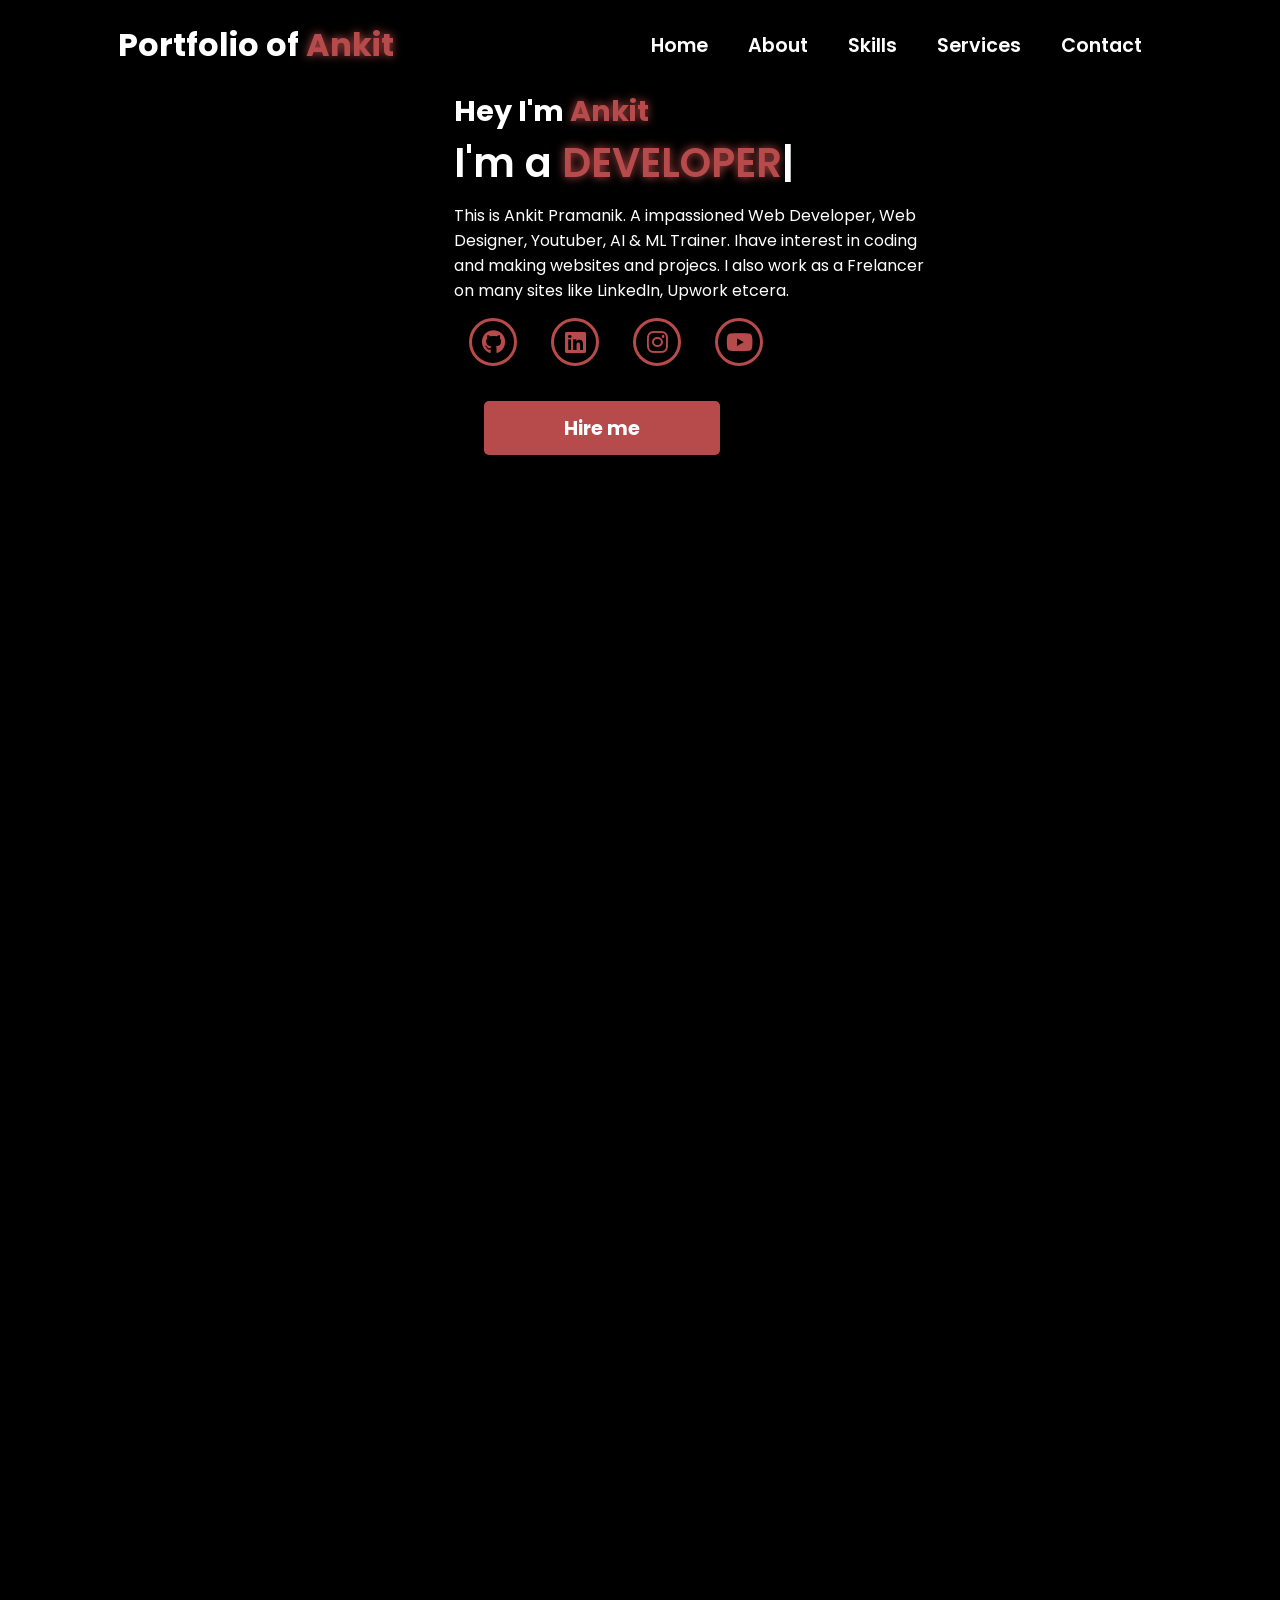
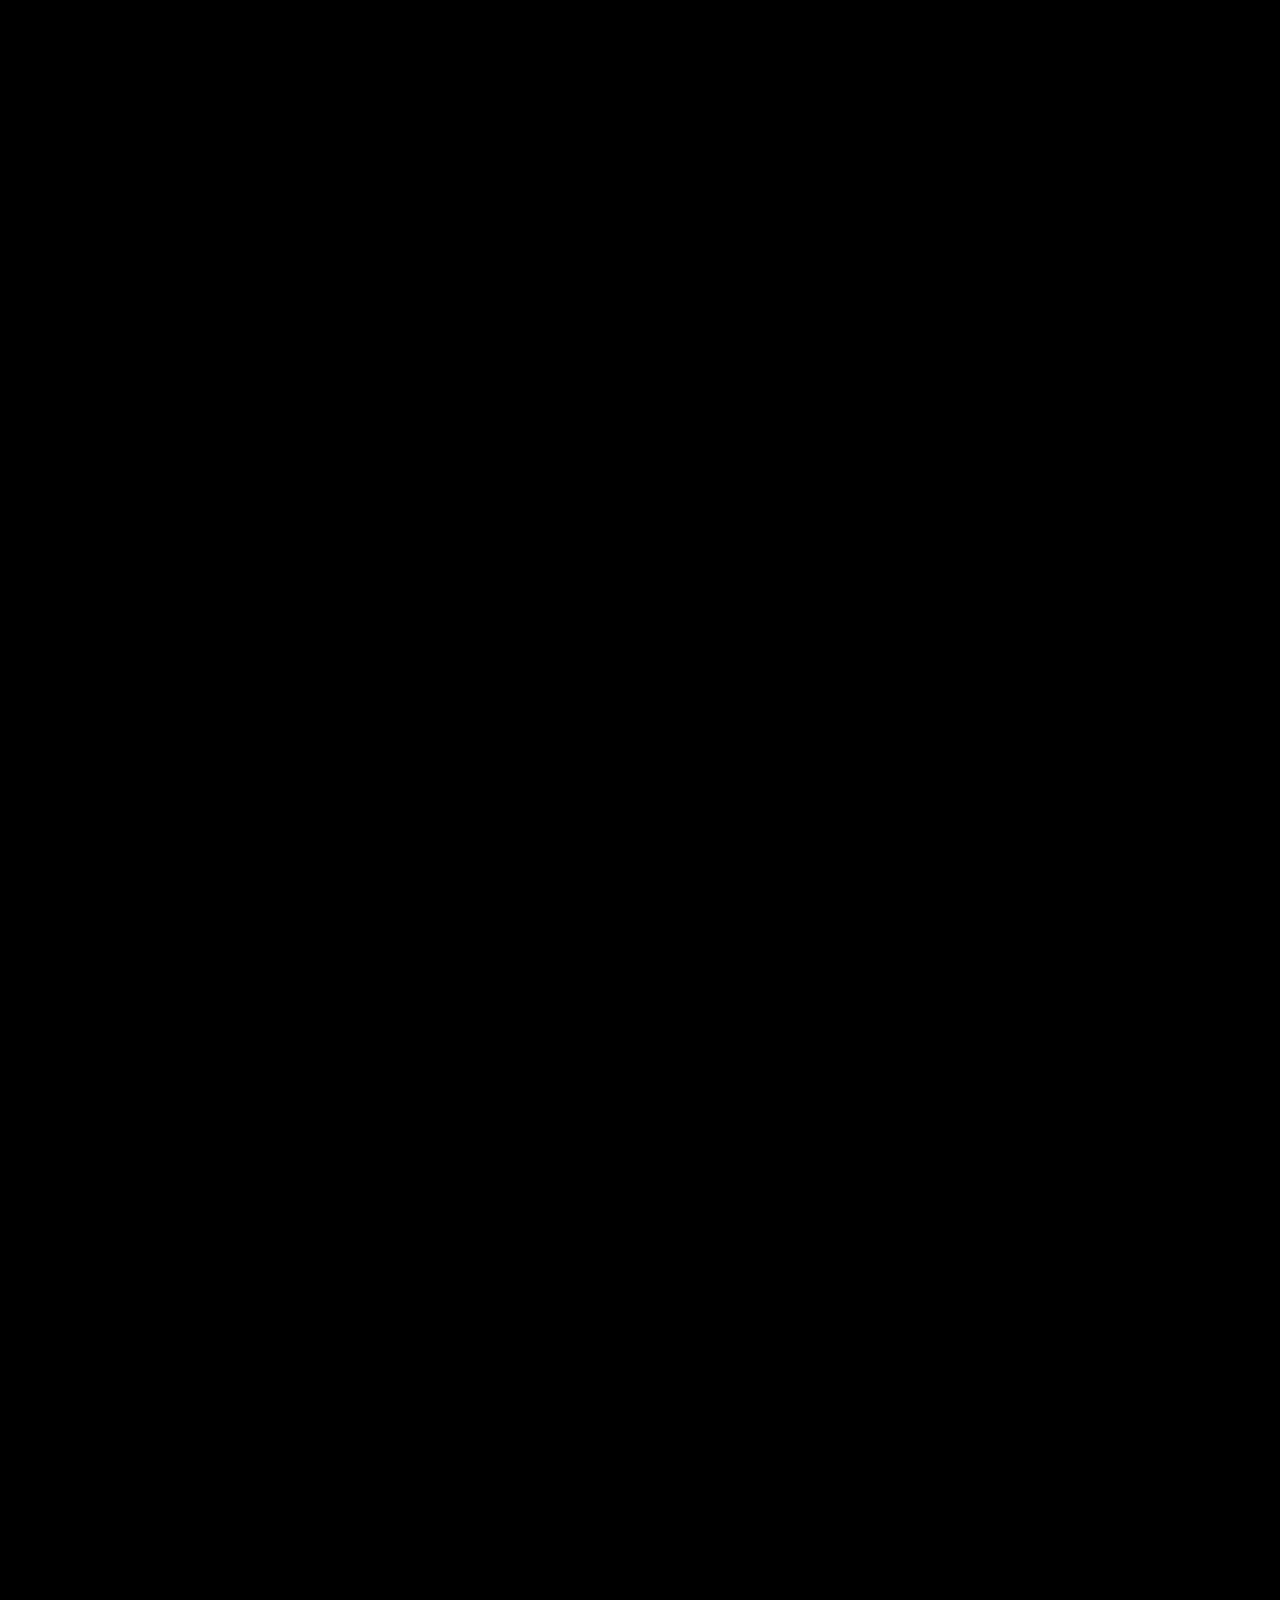
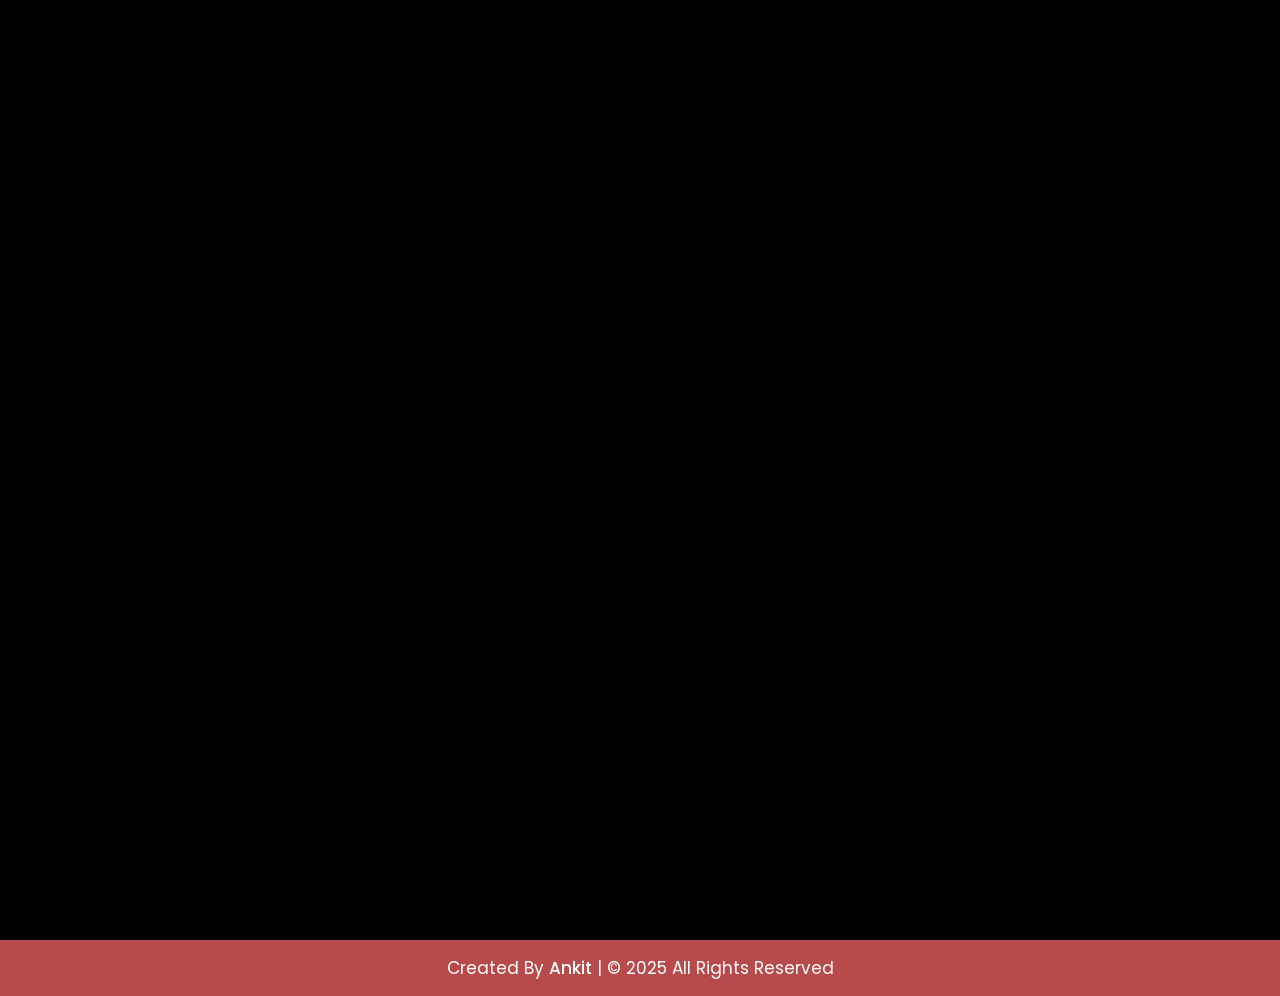
<file: index.html>
<!DOCTYPE html>
<html lang="en" dir="ltr">
  <head>
    <meta name="google-site-verification" content="jkjtikOYRKOSnSfeRMkfdDKY3LjaUoaA-y6QgGkwKd4" />
    <meta charset="UTF-8" />
    <meta name="viewport" content="width=device-width, initial-scale=1.0" />
    <meta name="description" content="Ankit Pramanik's Portfolio Website showcasing web development, AI projects, and digital skills." />
    <meta name="keywords" content="Ankit Pramanik, Ankit404developer, Ankit Pramanik Web Developer, Ankit Pramanik Website Designer, Ankit Web developer, Web dev Ankit, Web dev Ankit Pramanik, Ankit Pramanik web developer portfolio, Anki's Portfolio, Ankit the developer, Portfolio, Web Development, AI, Machine Learning, Freelancer Ankit Pramanik, Frontend Developer" />
    <meta name="author" content="Ankit Pramanik" />
    <title>Ankit's Portfolio Website</title>
    <link rel="stylesheet" href="style.css" />
    <link rel="stylesheet" href="https://cdnjs.cloudflare.com/ajax/libs/font-awesome/6.5.2/css/all.min.css" />
    <link rel="stylesheet" href="https://unpkg.com/aos@next/dist/aos.css" />
  </head>
  <body>
  <!-- navgaition menu -->
  <nav>
    <div class="nav-container">
      <div class="logo" data-aos="zoom-in" data-aos-duration="1100">
        Portfolio of <span>Ankit</span>
      </div>
      <div class="links">
        <div class="link" data-aos="fade-up" data-aos-duration="1100" data-aos-delay="100"><a href="#home">Home</a></div>
        <div class="link" data-aos="fade-up" data-aos-duration="1100" data-aos-delay="200"><a href="#about">About</a></div>
        <div class="link" data-aos="fade-up" data-aos-duration="1100" data-aos-delay="300"><a href="#skills">Skills</a></div>
        <div class="link" data-aos="fade-up" data-aos-duration="1100" data-aos-delay="400"><a href="#services">Services</a>
        </div>
        <div class="link" data-aos="fade-up" data-aos-duration="1100" data-aos-delay="500"><a href="#contact">Contact</a></div>
      </div>
      <i class="fa-solid fa-bars hamburg" onclick="hamburg()"></i>
    </div>
    <div class="dropdown">
      <div class="links">
        <a href="#home">Home</a>
        <a href="#about">About</a>
        <a href="#skills">Skills</a>
        <a href="#services">Service</a>
        <a href="#contact">Contact</a>
        <i class="fa-solid fa-xmark cancel" onclick="cancel()"></i>
      </div>
    </div>
  </nav>
  <section id="home">
    <div class="main-container">
      <div class= data-aos="zoom-in" data-aos-duration="2500">
      
      </div>
      <div class="content">
        <h1 data-aos="fade-left" data-aos="fade-left" data-aos-duration="1100" data-aos-delay="700">Hey I'm
          <span>Ankit</span></h1>
        <div class="typewriter" data-aos="fade-right" data-aos-duration="1100" data-aos-delay="900">I'm a <span
            class="typewriter-text"></span><label for="">|</label></div>
        <p data-aos="flip-up" data-aos-duration="1100" data-aos-delay="1100">This is Ankit Pramanik. A impassioned Web Developer, Web Designer, Youtuber, AI & ML Trainer. Ihave interest in coding and making websites and projecs. I also work as a Frelancer on many sites like LinkedIn, Upwork etcera. </p>
        <div class="social-links">
          <a href="https://github.com/Ankit404developer" data-aos="zoom-out" data-aos-duration="1100" data-aos-delay="1300"><i
              class="fa-brands fa-github"></i></a>
          
          <a href="https://linkedin.com/in/ankit404developer" data-aos="fade-up" data-aos-duration="1100" data-aos-delay="1500"><i
              class="fa-brands fa-linkedin"></i></a>
          
              <a href="https://instagram.com/pramanik_ankit_777" data-aos="fade-up" data-aos-duration="1100" data-aos-delay="1600"><i
                class="fa-brands fa-instagram"></i></a>
              <a href="https://youtube.com/@theoryvoid-s4y" data-aos="fade-up" data-aos-duration="1100" data-aos-delay="1600"><i
                class="fa-brands fa-youtube"></i></a>
                
                  
                  
        </div>
        <div class="btn" data-aos="zoom-in-left" data-aos-duration="1100" data-aos-delay="1700">
          <button onclick="window.location.href='https://ankit-pramanik-portfolio-site.lovable.app'">Hire me</button>
        </div>
      </div>
    </div>
  </section>


  <!-- About Section Start -->

  <section class="about" id="about">
    <div class="content">
      <div class="title" data-aos="fade-up" data-aos-duration="1100"><span>Who is Ankit?</span></div>
      <div class="about-details">
        <div class="left" data-aos="fade-right" data-aos-duration="1100" data-aos-delay="100">
          <img src="main1.jpg" alt="" />
        </div>
        <div class="right">
          <div class="topic" data-aos="fade-left" data-aos-duration="1100" data-aos-delay="200">My Background
          </div>
          <p data-aos="fade-right" data-aos-duration="1100" data-aos-delay="400">I am a boy from a small town of West Bengal with skils like Web Developement, Web Designing, AI and ML Training, SEO, SMO etc. I have also worked as a AI & ML Trainer. I have also worked as a Digital Marketing Trainer. I have also worked as a SEO, SMO, SMM Trainer. I have also worked as a Web Development Trainer in many institutions. I have also worked as a Web Designing Trainer in many institutions. I have also worked as a Graphic Designer . I have also worked as a Icon Designing.
          </p>
          <div class="topic" data-aos="fade-left" data-aos-duration="1100" data-aos-delay="200">My Education
          </div>
          <p data-aos="fade-right" data-aos-duration="1100" data-aos-delay="400">My first school was Pranab Bharati which is situated in our locality. I was there from 2013 to 2019. Then I moved to Sargachi Ramakrishna Mission High School where I am compeleting my higher secondary education.</p>
      
          </p>
          <div class="button" data-aos="fade-up" data-aos-duration="1100" data-aos-delay="600">
            <button onclick="window.location.href='https://ankit404developer.github.io/Ankit404developer'">Projects</button>
          </div>
        </div>
      </div>
    </div>
  </section>


  <!-- My Skill Section Start -->
  <section class="skills" id="skills">
    <div class="content">
      <div class="title" data-aos="fade-up" data-aos-duration="1100"><span>My Skills</span></div>
      <div class="skills-details">
        <div class="text">
          <div class="topic" data-aos="fade-right" data-aos-duration="1100" data-aos-delay="100">Skills Reflects Our
            Knowledge</div>
          <p data-aos="flip-down" data-aos-duration="1100" data-aos-delay="200">I am a Web Developer now. I know Coding Languages like html, css, python, javascript, java, figma, rupy, php, C++, C, C# and R. I know Search Engine Optimization and ranking #1 on Google. I have also skils of Photography, scripting and making videos.</p>
          <div class="experience" data-aos="zoom-in" data-aos-duration="1100" data-aos-delay="300">
            <div class="num">3</div>
            <div class="exp">
              Years Of <br />
              Experience
            </div>
          </div>
        </div>
        <div class="boxes">
          <div class="box" data-aos="zoom-in" data-aos-duration="1100" data-aos-delay="400">
            <div class="topic">HTML</div>
            <div class="per">95%</div>
          </div>
          <div class="box" data-aos="zoom-in" data-aos-duration="1100" data-aos-delay="500">
            <div class="topic">CSS</div>
            <div class="per">90%</div>
          </div>
          <div class="box" data-aos="zoom-in" data-aos-duration="1100" data-aos-delay="600">
            <div class="topic">JavScript</div>
            <div class="per">60%</div>
          </div>
          <div class="box" data-aos="zoom-in" data-aos-duration="1100" data-aos-delay="700">
            <div class="topic">python</div>
            <div class="per">80%</div>
          </div>
       
     </div>
      </div>
    </div>
  </section>

  <!-- My Services Section Start -->
  <section class="services" id="services">
    <div class="content">
      <div class="title" data-aos="fade-up" data-aos-duration="1100"><span>My Services</span></div>
      <div class="boxes">
        <div class="box" data-aos="fade-right" data-aos-duration="1100" data-aos-delay="100">
          <div class="icon">
            <i class="fas fa-desktop"></i>
          </div>
          <div class="topic">Web Devlopment</div>
          <p?</p>
        </div>
        <div class="box" data-aos="fade-up" data-aos-duration="1100" data-aos-delay="100">
          <div class="icon">
            <i class="fas fa-paint-brush"></i>
          </div>
          <div class="topic">Graphic Design</div>
          
        </div>
        <div class="box" data-aos="fade-left" data-aos-duration="1100" data-aos-delay="100">
          <div class="icon">
            <i class="fas fa-chart-line"></i>
          </div>
          <div class="topic">Digital Marketing</div>
         
        </div>
        <div class="box" data-aos="fade-right" data-aos-duration="1100" data-aos-delay="300">
          <div class="icon">
            <i class="fab fa-android"></i>
          </div>
          <div class="topic">Icon Design</div>
          
        </div>
        <div class="box" data-aos="fade-down" data-aos-duration="1100" data-aos-delay="300">
          <div class="icon">
            <i class="fas fa-camera-retro"></i>
          </div>
          <div class="topic">Photography</div>
          
        </div>
        <div class="box" data-aos="fade-left" data-aos-duration="1100" data-aos-delay="400">
          <div class="icon">
            <i class="fas fa-tablet-alt"></i>
          </div>
          <div class="topic">Apps Devlopment</div>
          
            
        </div>
      </div>
    </div>
  </section>

  <!-- Contact Me section Start -->
  <section class="contact" id="contact">
    <div class="content">
      <div class="title" data-aos="fade-up" data-aos-duration="1100"><span>Contact Me</span></div>
      <div class="text">
        <div class="topic" data-aos="fade-right" data-aos-duration="1100" data-aos-delay="200">Have Any Project?</div>
        <p data-aos="fade-left" data-aos-duration="1100" data-aos-delay="400">Lorem ipsum dolor sit amet, consectetur
          adipisicing elit. Ipsam neque ipsum corrupti dolores, facere numquam voluptate aspernatur sit perferendis qui
          nisi modi! Recusandae deserunt consequatur voluptatibus alias repellendus nobis eligendi.</p>
        <div class="button" data-aos="fade-up" data-aos-duration="1100" data-aos-delay="600">
          <button onclick="window.location.href='https://wa.link/hwsblp'">Chat</button>
        </div>
      </div>
    </div>
  </section>

  <!-- Footer Section Start -->
  <footer>
    <div class="text">
      <span>Created By <a href="#">Ankit</a> | &#169; 2025 All Rights Reserved</span>
    </div>
  </footer>

  <button onclick="topFunction()" id="topBtn" title="Go to top">Top</button>

  <script src="script.js"></script>
  <script src="https://unpkg.com/aos@next/dist/aos.js"></script>
  <script>
    AOS.init({ offset: 0 });

    // Get the button
    let mybutton = document.getElementById("topBtn");

    // When the user scrolls down 20px from the top of the document, show the button
    window.onscroll = function() {scrollFunction()};

    function scrollFunction() {
      if (document.body.scrollTop > 20 || document.documentElement.scrollTop > 20) {
        mybutton.style.display = "block";
      } else {
        mybutton.style.display = "none";
      }
    }

    // When the user clicks on the button, scroll to the top of the document
    function topFunction() {
      document.body.scrollTop = 0;
      document.documentElement.scrollTop = 0;
    }
  </script>
</body>

  </html>
</file>
<file: style.css>
/* Google Font CDN Link */
@import url('https://fonts.googleapis.com/css2?family=Poppins:wght@400;500;600;700&family=Ubuntu:wght@400;500;700&display=swap');
*{
  margin: 0;
  padding: 0;
  box-sizing: border-box;
  font-family: 'Poppins', sans-serif;
  text-decoration: none;
  scroll-behavior: smooth;
}

body{
  width: 100%;
  height: auto;
  background-color: black;
  overflow-x: hidden;
}

/* Custom Scroll Bar CSS */
::-webkit-scrollbar {
    width: 10px;
}
::-webkit-scrollbar-track {
    background: #f1f1f1;
}
::-webkit-scrollbar-thumb {
    background: #b74b4b;
    border-radius: 12px;
    transition: all 0.3s ease;
}

::-webkit-scrollbar-thumb:hover {
    background: #b74b4b;
}
/* navbar styling */
nav{
  width: 100%;
  height: 10vh;
  
}

.nav-container{
  width: 100%;
  height: 100%;
  display: flex;
  justify-content: space-around;
  align-items: center;
}

.logo{
  color: white;
  font-size: 2rem;
  font-weight: bold;
}

.logo span{
  color: #b74b4b;
  text-shadow: 0 0 10px #b74b4b;
}

.hamburg,
.cancel{
  cursor: pointer;
  position: absolute;
  right: 15px;
  top: 10px;
  color: white;
  opacity: 0;
  pointer-events: none;
  font-size: clamp(2.5rem, 0.5rem + 5vw, 3rem);
}

.nav-container .links{
  display: flex;
}

.nav-container .links a{
  position: relative;
  font-size: 1.2rem;
  color: white;
  margin: 0 20px;
  text-decoration: none;
  font-weight: 550;
  transition: 0.3s linear;
}

.nav-container .links a::before{
  position: absolute;
  content: "";
  bottom: -3px;
  left: 0;
  width: 0%;
  height: 3px;
  background-color: #b74b4b;
  transition: 0.2s linear;
}

.nav-container .links a:hover::before{
  width: 100%;
}

.nav-container .links a:hover{
  color: #b74b4b;
}

.dropdown{
  z-index: 100;
  position: absolute;
  top: 0;
  transform: translateY(-500px);
  width: 100%;
  height: auto;
  backdrop-filter: blur(4px) brightness(40%);
  box-shadow:  0 0 20px black;
  transition: 0.2s linear;
}

.dropdown .links a{
  display: flex;
  color: white;
  text-decoration: none;
  justify-content: center;
  padding: 15px 0;
  align-items: center;
  transition: 0.2s linear;
}

.dropdown .links a:hover{
  background-color: #b74b4b;
}

section{
  width: 100%;
  min-height: 90vh;
}

section .main-container{  

  display: flex;
  justify-content:space-between ;
  padding-left: 100px;
  align-items: center;
}

.main-container .image{
  width: 500px;
  height: 80vh;
  border-radius: 100%;
  overflow: hidden;
  box-shadow: 0 0 50px #b74b4b;
}

.main-container .image img{
  width: 100%;
}

.main-container .image:hover{
  animation: animate 1.5s ease-in-out infinite;
}

@keyframes animate {
  0%{
      scale: 1;
  }
  
  50%{
      scale: 1.05;
  }
  
  100%{
      scale: 1;
  }
}

.main-container .content{
  color: white;
  width: 40%;
}

.content h1{
  font-size: clamp(1rem, 1rem + 5vw, 1.8rem);
}

.content h1 span{
  color: #b74b4b;
  text-shadow: 0  0 10px #b74b4b;
}

.content .typewriter{
  font-size: clamp(1rem, 1rem + 5vw, 2.5rem);
  font-weight: 600;
}

.content .typewriter-text{
  color: #b74b4b;
  text-shadow: 0 0 10px #b74b4b;
}

.content p{
  font-size: clamp(0.4rem , 0.2rem + 9vw, 1rem);
  margin: 10px 0;
}

.social-links i{
  display: inline-flex;
  justify-content: center;
  align-items: center;
  width: 3rem;
  height: 3rem;
  background-color: transparent;
  border: 0.2rem solid #b74b4b;
  border-radius: 50%;
  color: #b74b4b;
  margin: 5px 15px;
  font-size: 1.5rem;
  transition: 0.2s linear;
}

.social-links i:hover{
  scale: 1.3;
  color: black;
  background-color: #b74b4b;
  filter: drop-shadow(0 0 10px #b74b4b);
}

.content button{
  width: 50%;
  height: 6vh;
  margin: 30px;
  background-color: #b74b4b;
  color: white;
  border: none;
  outline: none;
  font-size: 120%;
  font-weight: 700;
  border-radius: 5px;
  transition: 0.2s linear;
}

.content button:hover{
  scale: 1.1;
  color: #b74b4b;
  border: 2px solid #b74b4b;
  background-color: transparent;
  font-weight: 700;
  box-shadow: 0 0 40px #b74b4b;
}

/* About Section Styling */
/* Those Elements Where We Have Apply Same CSS,
I'm Selecting Directly 'Section Tag' and 'Class'  */

  section .content{
    width: 80%;
    margin: 0px auto;
    font-family: 'Poppins', sans-serif;
    }
  .about .about-details{
    display: flex;
    justify-content: space-between;
    align-items: center;
    }
  section .title{
      display: flex;
      justify-content: center;
      margin-bottom: 40px;
  }
  section .title span{
    color: white;
    font-size: 30px;
    font-weight: 600;
    position: relative;
    padding-bottom: 8px;
  }
  section .title span::before,
  section .title span::after{
    content: '';
    position: absolute;
    height: 3px;
    width: 100%;
    background: #b74b4b;
    left: 0;
    bottom: 0;
  }
  section .title span::after{
    bottom: -7px;
    width: 70%;
    left: 50%;
    transform: translateX(-50%);
  }
  .about .about-details .left{
    width: 45%;
  }
  .about .left img{
    height: 400px;
    width: 400px;
    object-fit: cover;
    border-radius: 12px;
  }
  .about-details .right{
    width: 55%;
  }
  section  .topic{
    color: white;
    font-size: 25px;
    font-weight: 500;
    margin-bottom: 10px;
  }
  .about-details .right p{
    text-align: justify;
  color: white;
  }
  section .button{
    margin: 16px 0;
}
section .button button{
  outline: none;
  padding: 8px 16px;
  border-radius: 4px;
  font-size: 25px;
  font-weight: 400;
  background: #b74b4b;
  color: #fff;
  border: 2px solid transparent;
  cursor: pointer;
  transition: all 0.4s ease;
  }
  section .button button:hover{
    border-color: #b74b4b;
    background-color: #fff;
    color: #b74b4b;
  }
  
  .skills{
    background: black;
    }
  .skills .content{
    padding: 40px 0;
  }
  .skills .skills-details{
    display: flex;
    justify-content: space-between;
    align-items: center;
 }
 .skills-details .text{
   width: 50%;
   }
   .skills-details p{
     color: white;
     text-align: justify;
     }
     .skills .skills-details .experience{
       display: flex;
       align-items: center;
       margin: 0 10px;
       }
.skills-details .experience .num{
  color: white;
  font-size: 80px;
}
.skills-details .experience .exp{
  color: white;
  margin-left: 20px;
  font-size: 18px;
  font-weight: 500;
  margin: 0 6px;
}
.skills-details .boxes{
  width: 45%;
  display: flex;
  flex-wrap: wrap;
  justify-content: space-between;
}
.skills-details .box{
  width: calc(100% / 2 - 20px);
  margin: 20px 0;
}
.skills-details .boxes .topic{
  font-size: 20px;
  color: #b74b4b;
}
.skills-details .boxes .per{
  font-size: 60px;
  color: #b74b4b;
}

.services .boxes{
  display: flex;
  flex-wrap: wrap;
  justify-content: space-between;
}
.services .boxes .box{
  margin: 20px 0;
  width: calc(100% / 3 - 20px);
  text-align: center;
  border-radius: 12px;
  padding: 30px 10px;
  box-shadow: 0 5px 10px rgba(0, 0, 0, 0.12);
  cursor: default;
  color: white  ;
  transition: all 0.4s ease;
}
.services .boxes .box:hover{
  background: #b74b4b;
  color: #fff;
}
.services .boxes .box .icon{
  height: 50px;
  width: 50px;
  background: #b74b4b;
  border-radius: 50%;
  text-align: center;
  line-height: 50px;
  font-size: 18px;
  color: #fff;
  margin: 0 auto 10px auto;
  transition: all 0.4s ease;
}
.boxes .box:hover .icon{
  background-color: #fff;
  color: #b74b4b;
}
.services .boxes .box:hover .topic,
.services .boxes .box:hover p{
  color: white;
  transition: all 0.4s ease;
}
.services .boxes .box:hover .topic,
.services .boxes .box:hover p{
  color: #fff;
}
/* Contact Me CSS */
.contact{
  background: black;
}
.contact .content{
  margin: 0 auto;
  padding: 30px 0;
}
.contact .text{
  width: 80%;
  text-align: center;
  margin: auto;
}

footer{
  background: #b74b4b;
  padding: 15px 0;
  text-align: center;
  font-family: 'Poppins', sans-serif;
}
footer .text span{
  font-size: 17px;
  font-weight: 400;
  color: #fff;
}
footer .text span a{
  font-weight: 500;
  color: #FFF;
}
footer .text span a:hover{
  text-decoration: underline;
}
.scroll-button a{
  position: fixed;
  bottom: 20px;
  right: 20px;
  color: #fff;
  background: #b74b4b;
  padding: 7px 12px;;
  font-size: 18px;
  border-radius: 6px;
  box-shadow: rgba(0, 0, 0, 0.15);
  display: none;
}


@media (max-width: 1000px) {
  .about .about-details{
    justify-content: center;
    flex-direction: column;
  }
  .about .about-details .left{
    display: flex;
    justify-content: center;
    width: 100%;
  }
  .about-details .right{
    width: 90%;
    margin: 40px 0;
  }
  .services .boxes .box{
    margin: 20px 0;
    width: calc(100% / 2 - 20px);
  }
}

@media (max-width: 900px) {
  .about .left img{
    height: 350px;
    width: 350px;
  }
}

@media (max-width: 968px) {

  nav .logo{
    position: absolute;
    top: 16px;
    left: 15px;
    font-size: 1.5rem;
}

  section .main-container {
    padding-left: 0px;
    display: flex;
    flex-direction: column;
  }
  
  .nav-container .links{
    display: none;
  }
  
  .hamburg,
  .cancel{
    opacity: 1;
    pointer-events: visible;
  }
  
  .main-container .content{
    margin-top: 20px;
      width: 80%;
  }
  
  .social-links i{
    width: 2.5rem;
    height: 2.5rem;
    font-size: 1.5rem;
  }
  
  .main-container .image{
    z-index: -1;
    width: 50%;
      height: 60%;
  }
  
  .skills .skills-details{
    align-items: center;
    justify-content: center;
    flex-direction: column;
  }
  .skills-details .text{
    width: 100%;
    margin-bottom: 50px;
  }
  .skills-details .boxes{
    justify-content: center;
    align-items: center;
    width: 100%;
  }
  .services .boxes .box{
    margin: 20px 0;
    width: 100%;
  }
  .contact .text{
    width: 100%;
}
}

@media (max-width: 500px){
  main-container .image{
        width: 50%;
        height: 60%;
        margin-bottom: 0px;
    }
    
    .main-container .content{
        width: 80%;
    }
    
    .main-container button{
        margin-top: 15px;
    }
  
  .skills-details .boxes .per{
    font-size: 50px;
    color: #b74b4b;
  }
}
</file>
